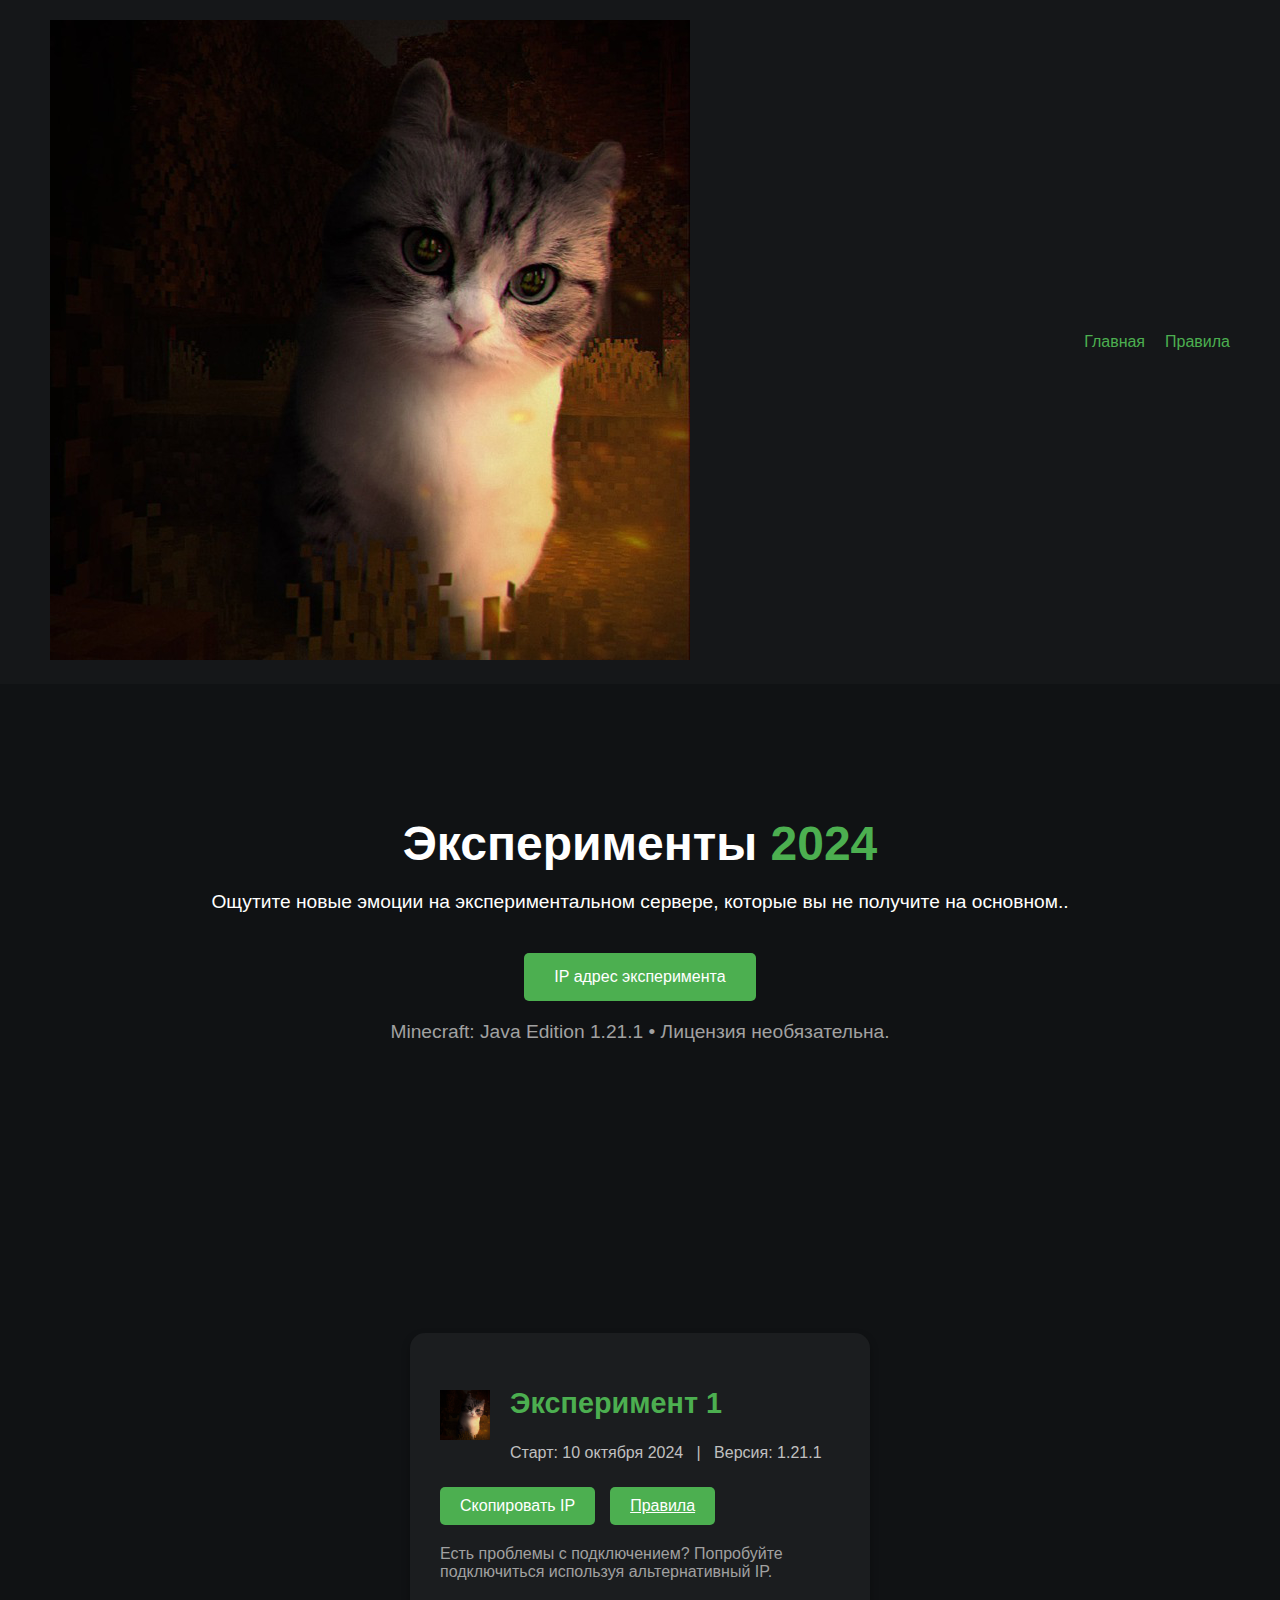
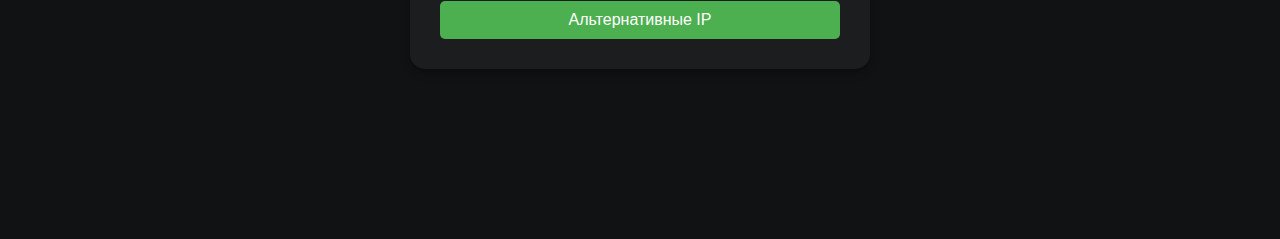
<file: index.html>
<!DOCTYPE html>
<html lang="ru">
<head>
    <meta charset="UTF-8">
    <meta name="viewport" content="width=device-width, initial-scale=1.0">
    <meta name="description" content="Minecraft Project Website">
    <title>komarucraft.pw ‣ Эксперименты 2024</title>
    <style>
        /* Основные стили */
        body, html {
            margin: 0;
            padding: 0;
            font-family: Arial, sans-serif;
            background: #101214;
            color: #fff;
        }

        /* Навигация */
        .navbar {
            display: flex;
            justify-content: space-between;
            align-items: center;
            padding: 20px 50px;
            background: #151719;
        }

        .nav-links {
            list-style: none;
            display: flex;
            gap: 20px;
        }

        .nav-links li a {
            color: #4CAF50;
            text-decoration: none;
            font-size: 16px;
        }

        /* Заголовок и главная информация */
        .main-header {
            text-align: center;
            padding: 100px 20px;
        }

        .main-header h1 {
            font-size: 3em;
            margin-bottom: 20px;
        }

        .highlight {
            color: #4CAF50;
        }

        .main-header p {
            font-size: 1.2em;
            margin-bottom: 40px;
        }

        .buttons {
            display: flex;
            justify-content: center;
            gap: 20px;
        }

        .btn {
            background: #4CAF50;
            border: none;
            color: #fff;
            padding: 15px 30px;
            cursor: pointer;
            border-radius: 5px;
            font-size: 1em;
            transition: background 0.3s ease;
        }

        .btn:hover {
            background: #3a8d41;
        }

        .footer-text {
            margin-top: 20px;
            font-size: 0.9em;
            color: #a1a1a1;
        }

        /* Секция серверов */
        .server-section {
            display: flex;
            justify-content: center;
            padding: 150px 0; /* Увеличиваем отступ сверху, чтобы секция серверов была ниже */
            flex-direction: column;
            align-items: center;
        }

        .server-card {
            background: #1b1d1f;
            padding: 30px;
            border-radius: 15px;
            width: 400px;
            box-shadow: 0 4px 8px rgba(0, 0, 0, 0.3);
            margin-bottom: 20px;
        }

        .server-header {
            display: flex;
            align-items: center;
            margin-bottom: 20px;
        }

        .server-icon {
            width: 50px;
            height: 50px;
            margin-right: 20px;
        }

        .server-info h2 {
            font-size: 1.8em;
            color: #4CAF50;
        }

        .server-info p {
            margin: 5px 0;
            color: #c0c0c0;
        }

        .server-actions {
            display: flex;
            gap: 15px;
            margin: 20px 0;
        }

        .server-actions .btn {
            background: #4CAF50;
            border: none;
            color: #fff;
            padding: 10px 20px;
            cursor: pointer;
            border-radius: 5px;
            transition: background 0.3s ease;
        }

        .server-actions .btn:hover {
            background: #3a8d41;
        }

        .server-status {
            margin: 20px 0;
            color: #a1a1a1;
        }

        /* Кнопка и выпадающий список альтернативных IP */
        .alt-ip-dropdown {
            position: relative;
        }

        .alt-ip-btn {
            background: #4CAF50;
            border: none;
            color: #fff;
            padding: 10px 20px;
            cursor: pointer;
            border-radius: 5px;
            width: 100%;
        }

        .alt-ip-list {
            display: none;
            position: absolute;
            top: 100%;
            left: 0;
            background: #2c2f31;
            border-radius: 5px;
            width: 100%;
            box-shadow: 0 4px 8px rgba(0, 0, 0, 0.2);
            z-index: 10;
        }

        .alt-ip-list a {
            display: block;
            padding: 10px;
            text-decoration: none;
            color: #fff;
            border-bottom: 1px solid #3d4043;
        }

        .alt-ip-list a:hover {
            background: #3a8d41;
        }

        /* Показать список при клике */
        .alt-ip-dropdown.active .alt-ip-list {
            display: block;
        }
    </style>
</head>
<body>
    <nav class="navbar">
        <div class="logo">
            <img src="logo.png" alt="Logo" class="logo-img"> <!-- Добавьте логотип -->
        </div>
        <ul class="nav-links">
            <li><a href="#">Главная</a></li>
            <li><a href="rules">Правила</a></li>
        </ul>
    </nav>

    <header class="main-header">
        <h1>Эксперименты <span class="highlight">2024</span></h1>
        <p>Ощутите новые эмоции на экспериментальном сервере, которые вы не получите на основном.. </p>
        <div class="buttons">
            <button class="btn ip-btn" onclick="location.href='#ip'">IP адрес эксперимента</button>
        </div>
        <p class="footer-text">Minecraft: Java Edition 1.21.1 • Лицензия необязательна.</p>
    </header>

    <!-- Список серверов -->
    <main class="server-section" id="ip">
        <!-- Карточка сервера -->
        <div class="server-card">
            <div class="server-header">
                <img src="logo.png" alt="Server Icon" class="server-icon"> <!-- Добавьте иконку сервера -->
                <div class="server-info">
                    <h2>Эксперимент 1</h2>
                    <p>Старт: 10 октября 2024 &nbsp; | &nbsp; Версия: 1.21.1</p>
                </div>
            </div>
            <div class="server-actions">
                <button class="btn copy-ip" data-ip="exp.komarucraft.pw">Скопировать IP</button>
                <a href="/rules" class="btn rules-btn">Правила</a>
            </div>
            <p class="server-status">
                Есть проблемы с подключением? Попробуйте подключиться используя альтернативный IP.
            </p>
            <div class="alt-ip-dropdown">
                <button class="btn alt-ip-btn">Альтернативные IP</button>
                <div class="alt-ip-list">
                    <a href="#" class="alt-ip" data-ip="52.174.180.233">52.174.180.233</a>
                </div>
            </div>
        </div>
    </main>

    <script>
        // JavaScript для копирования IP
        document.querySelectorAll('.copy-ip').forEach(button => {
            button.addEventListener('click', () => {
                const ip = button.getAttribute('data-ip');
                navigator.clipboard.writeText(ip).then(() => {
                    alert(`IP ${ip} скопирован в буфер обмена`);
                });
            });
        });

        // Копирование альтернативных IP
        document.querySelectorAll('.alt-ip').forEach(link => {
            link.addEventListener('click', (event) => {
                event.preventDefault();
                const ip = link.getAttribute('data-ip');
                navigator.clipboard.writeText(ip).then(() => {
                    alert(`Альтернативный IP ${ip} скопирован в буфер обмена`);
                });
            });
        });

        // Показ/скрытие выпадающего списка альтернативных IP
        document.querySelectorAll('.alt-ip-btn').forEach(button => {
            button.addEventListener('click', () => {
                const dropdown = button.parentElement;
                dropdown.classList.toggle('active');
            });
        });
    </script>
</body>
</html>
</file>
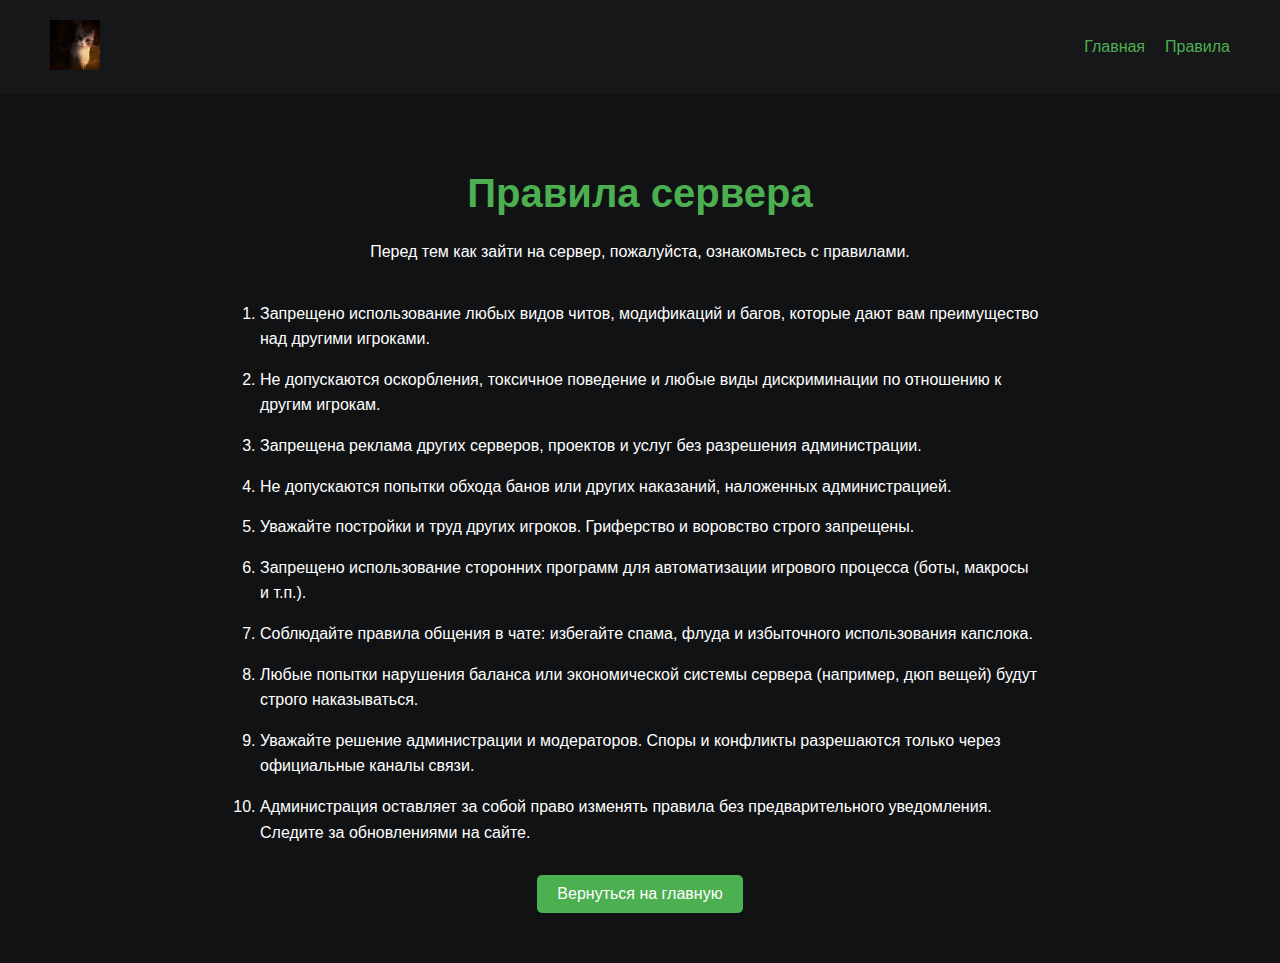
<file: rules.html>
<!DOCTYPE html>
<html lang="ru">
<head>
    <meta charset="UTF-8">
    <meta name="viewport" content="width=device-width, initial-scale=1.0">
    <meta name="description" content="Правила сервера komarucraft.pw">
    <title>komarucraft.pw ‣ Правила</title>
    <style>
        /* Основные стили */
        body, html {
            margin: 0;
            padding: 0;
            font-family: Arial, sans-serif;
            background: #101214;
            color: #fff;
        }

        /* Навигация */
        .navbar {
            display: flex;
            justify-content: space-between;
            align-items: center;
            padding: 20px 50px;
            background: #151719;
        }

        .nav-links {
            list-style: none;
            display: flex;
            gap: 20px;
        }

        .nav-links li a {
            color: #4CAF50;
            text-decoration: none;
            font-size: 16px;
        }

        .logo-img {
            width: 50px;
            height: 50px;
        }

        /* Основной контейнер */
        .rules-container {
            padding: 50px;
            max-width: 800px;
            margin: 0 auto;
        }

        .rules-header {
            text-align: center;
            margin-bottom: 40px;
        }

        .rules-header h1 {
            font-size: 2.5em;
            color: #4CAF50;
        }

        .rules-list {
            list-style: decimal;
            padding-left: 20px;
            line-height: 1.6;
        }

        .rules-list li {
            margin-bottom: 15px;
        }

        /* Кнопка возврата */
        .btn {
            background: #4CAF50;
            border: none;
            color: #fff;
            padding: 10px 20px;
            cursor: pointer;
            border-radius: 5px;
            font-size: 1em;
            transition: background 0.3s ease;
            display: block;
            width: fit-content;
            margin: 30px auto 0 auto;
        }

        .btn:hover {
            background: #3a8d41;
        }
    </style>
</head>
<body>
    <nav class="navbar">
        <div class="logo">
            <img src="logo.png" alt="Logo" class="logo-img"> <!-- Добавьте логотип -->
        </div>
        <ul class="nav-links">
            <li><a href="/">Главная</a></li>
            <li><a href="#">Правила</a></li>
        </ul>
    </nav>

    <div class="rules-container">
        <header class="rules-header">
            <h1>Правила сервера</h1>
            <p>Перед тем как зайти на сервер, пожалуйста, ознакомьтесь с правилами.</p>
        </header>

        <ol class="rules-list">
            <li>Запрещено использование любых видов читов, модификаций и багов, которые дают вам преимущество над другими игроками.</li>
            <li>Не допускаются оскорбления, токсичное поведение и любые виды дискриминации по отношению к другим игрокам.</li>
            <li>Запрещена реклама других серверов, проектов и услуг без разрешения администрации.</li>
            <li>Не допускаются попытки обхода банов или других наказаний, наложенных администрацией.</li>
            <li>Уважайте постройки и труд других игроков. Гриферство и воровство строго запрещены.</li>
            <li>Запрещено использование сторонних программ для автоматизации игрового процесса (боты, макросы и т.п.).</li>
            <li>Соблюдайте правила общения в чате: избегайте спама, флуда и избыточного использования капслока.</li>
            <li>Любые попытки нарушения баланса или экономической системы сервера (например, дюп вещей) будут строго наказываться.</li>
            <li>Уважайте решение администрации и модераторов. Споры и конфликты разрешаются только через официальные каналы связи.</li>
            <li>Администрация оставляет за собой право изменять правила без предварительного уведомления. Следите за обновлениями на сайте.</li>
        </ol>

        <button class="btn" onclick="location.href='/'">Вернуться на главную</button>
    </div>
</body>
</html>
</file>
